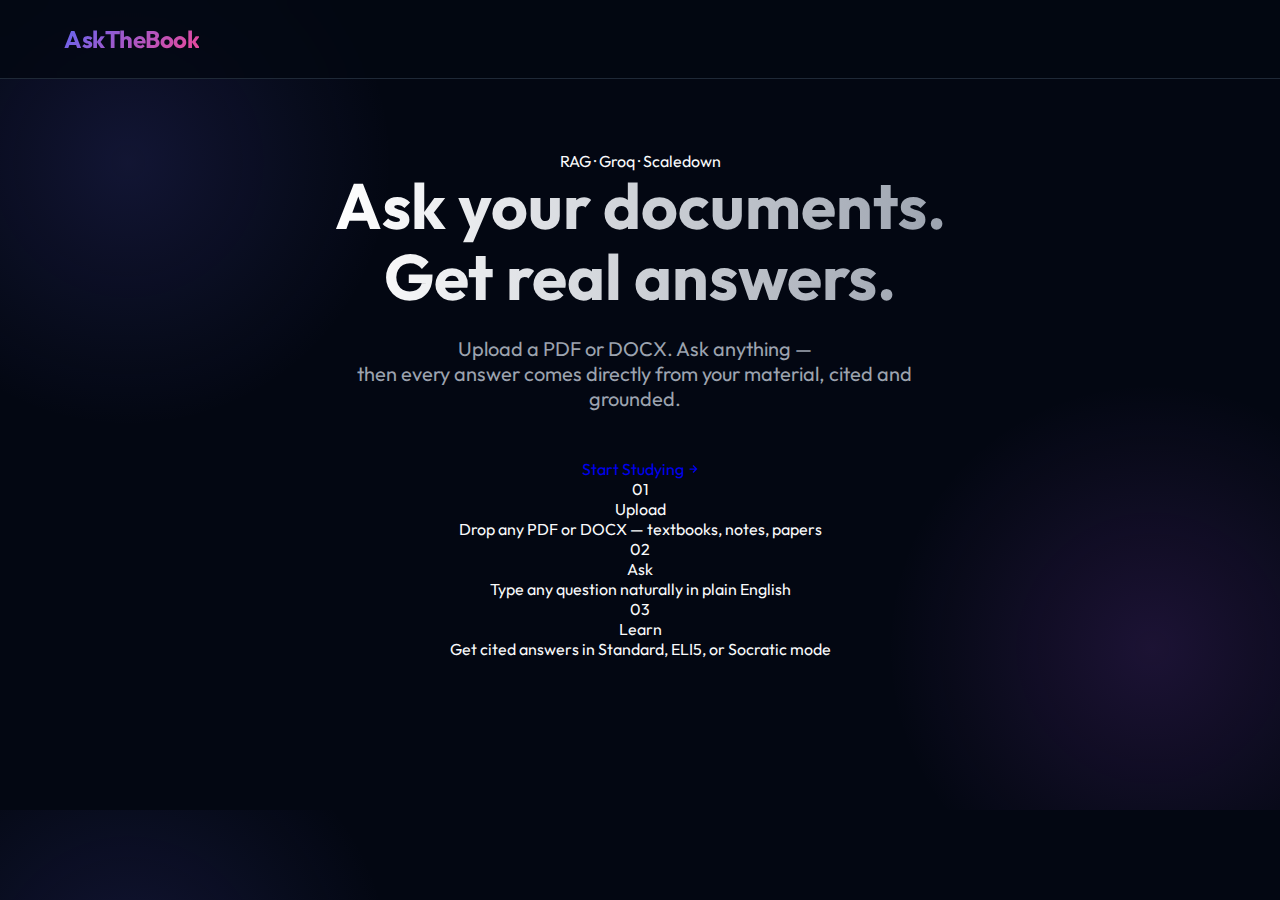
<file: frontend/index.html>
<!DOCTYPE html>
<html lang="en">

<head>
    <meta charset="UTF-8">
    <meta name="viewport" content="width=device-width, initial-scale=1.0">
    <title>AskTheBook — Your AI Study Companion</title>
    <link rel="preconnect" href="https://fonts.googleapis.com">
    <link rel="preconnect" href="https://fonts.gstatic.com" crossorigin>
    <link
        href="https://fonts.googleapis.com/css2?family=Playfair+Display:wght@400;700&family=DM+Sans:ital,wght@0,300;0,400;0,500;1,300&family=DM+Mono:wght@400;500&display=swap"
        rel="stylesheet">
    <link rel="stylesheet" href="style.css">
</head>

<body>

    <div class="glow-orb glow-orb-1"></div>
    <div class="glow-orb glow-orb-2"></div>

    <header>
        <a href="index.html" class="logo" style="text-decoration:none">
            <div class="logo-dot"></div>
            AskTheBook
        </a>
    </header>

    <!-- HERO SECTION -->

    <section class="hero" id="hero">
        <div class="hero-grid"></div>

        <div class="hero-content">

            <div class="hero-badge">
                <span class="hero-badge-dot"></span>
                RAG · Groq · Scaledown
            </div>

            <h1 class="hero-heading">
                Ask your documents.<br>
                <span class="hero-heading-em">Get real answers.</span>
            </h1>

            <p class="hero-para">
                Upload a PDF or DOCX. Ask anything —<br>
                then every answer comes directly from your material, cited and grounded.
            </p>

            <a href="app.html" class="hero-cta" style="text-decoration:none">
                <span>Start Studying</span>
                <svg width="12" height="12" viewBox="0 0 24 24" fill="none" stroke="currentColor" stroke-width="2.5">
                    <path d="M5 12h14M12 5l7 7-7 7" />
                </svg>
            </a>

            <div class="hero-steps">
                <div class="hero-step">
                    <div class="hero-step-n">01</div>
                    <div class="hero-step-title">Upload</div>
                    <div class="hero-step-desc">Drop any PDF or DOCX — textbooks, notes, papers</div>
                </div>
                <!-- Removed Separator -->
                <div class="hero-step">
                    <div class="hero-step-n">02</div>
                    <div class="hero-step-title">Ask</div>
                    <div class="hero-step-desc">Type any question naturally in plain English</div>
                </div>
                <!-- Removed Separator -->
                <div class="hero-step">
                    <div class="hero-step-n">03</div>
                    <div class="hero-step-title">Learn</div>
                    <div class="hero-step-desc">Get cited answers in Standard, ELI5, or Socratic mode</div>
                </div>
            </div>

        </div>

    </section>

    <script src="script.js"></script>
</body>

</html>
</file>
<file: frontend/style.css>
@import url('https://fonts.googleapis.com/css2?family=Outfit:wght@300;400;500;700&display=swap');

:root {
    --bg-dark: #030712;
    --bg-card: #111827;
    --primary: #6366f1;
    --primary-glow: rgba(99, 102, 241, 0.4);
    --secondary: #a855f7;
    --accent: #ec4899;
    --text-main: #f9fafb;
    --text-muted: #9ca3af;
    --border: #1f2937;
    --glass: rgba(17, 24, 39, 0.7);
}

* {
    margin: 0;
    padding: 0;
    box-sizing: border-box;
    font-family: 'Outfit', sans-serif;
}

body {
    background-color: var(--bg-dark);
    color: var(--text-main);
    overflow-x: hidden;
    background-image:
        radial-gradient(circle at 10% 20%, rgba(99, 102, 241, 0.15) 0%, transparent 20%),
        radial-gradient(circle at 90% 80%, rgba(168, 85, 247, 0.15) 0%, transparent 20%);
}

/* Animations */
@keyframes fadeIn {
    from {
        opacity: 0;
        transform: translateY(20px);
    }

    to {
        opacity: 1;
        transform: translateY(0);
    }
}

@keyframes float {
    0% {
        transform: translateY(0px);
    }

    50% {
        transform: translateY(-10px);
    }

    100% {
        transform: translateY(0px);
    }
}

/* Header */
header {
    width: 100%;
    padding: 1.5rem 5%;
    position: fixed;
    top: 0;
    z-index: 1000;
    background: rgba(3, 7, 18, 0.8);
    backdrop-filter: blur(12px);
    border-bottom: 1px solid var(--border);
    display: flex;
    justify-content: space-between;
    align-items: center;
}

.logo {
    font-size: 1.5rem;
    font-weight: 700;
    background: linear-gradient(135deg, var(--primary), var(--accent));
    -webkit-background-clip: text;
    -webkit-text-fill-color: transparent;
    letter-spacing: -0.5px;
}

/* Hero Section */
.hero {
    min-height: 90vh;
    display: flex;
    flex-direction: column;
    justify-content: center;
    align-items: center;
    text-align: center;
    padding: 0 1rem;
    position: relative;
}

.hero h1 {
    font-size: 4rem;
    line-height: 1.1;
    margin-bottom: 1.5rem;
    background: linear-gradient(to right, #fff, #9ca3af);
    -webkit-background-clip: text;
    -webkit-text-fill-color: transparent;
    animation: fadeIn 0.8s ease-out;
}

.hero p {
    font-size: 1.25rem;
    color: var(--text-muted);
    max-width: 600px;
    margin-bottom: 3rem;
    animation: fadeIn 0.8s ease-out 0.2s backwards;
}

.cta-btn {
    padding: 1rem 2.5rem;
    font-size: 1.1rem;
    font-weight: 600;
    border: none;
    border-radius: 50px;
    background: linear-gradient(135deg, var(--primary), var(--secondary));
    color: white;
    cursor: pointer;
    transition: all 0.3s ease;
    box-shadow: 0 0 20px var(--primary-glow);
    animation: fadeIn 0.8s ease-out 0.4s backwards;
}

.cta-btn:hover {
    transform: scale(1.05);
    box-shadow: 0 0 30px var(--primary-glow);
}

/* Features Features */
.features {
    display: grid;
    grid-template-columns: repeat(auto-fit, minmax(280px, 1fr));
    gap: 2rem;
    padding: 4rem 5%;
    max-width: 1200px;
    margin: 0 auto;
}

.feature-card {
    background: var(--bg-card);
    border: 1px solid var(--border);
    padding: 2rem;
    border-radius: 1rem;
    text-align: left;
    transition: all 0.3s ease;
    position: relative;
    overflow: hidden;
}

.feature-card::before {
    content: '';
    position: absolute;
    top: 0;
    left: 0;
    width: 100%;
    height: 100%;
    background: linear-gradient(45deg, transparent, rgba(255, 255, 255, 0.03));
    opacity: 0;
    transition: opacity 0.3s;
}

.feature-card:hover {
    transform: translateY(-5px);
    border-color: var(--primary);
    box-shadow: 0 10px 30px rgba(0, 0, 0, 0.5);
}

.feature-card:hover::before {
    opacity: 1;
}

.feature-icon {
    font-size: 2rem;
    margin-bottom: 1rem;
    display: inline-block;
}

/* Main App Area */
#app-interface {
    max-width: 1000px;
    margin: 2rem auto 5rem;
    padding: 0 1rem;
    display: flex;
    flex-direction: column;
    gap: 2rem;
    opacity: 0.5;
    /* Disabled look until scroll/active */
    transition: opacity 0.5s;
}

#app-interface.active {
    opacity: 1;
}

/* Upload Area */
.upload-box {
    border: 2px dashed var(--border);
    background: rgba(17, 24, 39, 0.4);
    padding: 3rem;
    border-radius: 1rem;
    text-align: center;
    cursor: pointer;
    transition: all 0.2s;
}

.upload-box:hover {
    border-color: var(--primary);
    background: rgba(99, 102, 241, 0.05);
}

/* Chat UI */
.chat-container {
    background: var(--bg-card);
    border: 1px solid var(--border);
    border-radius: 1.5rem;
    height: 600px;
    display: flex;
    flex-direction: column;
    overflow: hidden;
    position: relative;
}

.chat-header {
    background: rgba(17, 24, 39, 0.95);
    padding: 1rem;
    border-bottom: 1px solid var(--border);
    display: flex;
    gap: 0.5rem;
    justify-content: center;
    backdrop-filter: blur(5px);
}

.mode-pill {
    padding: 0.5rem 1rem;
    border-radius: 20px;
    font-size: 0.85rem;
    font-weight: 500;
    cursor: pointer;
    border: 1px solid var(--border);
    background: transparent;
    color: var(--text-muted);
    transition: all 0.2s;
}

.mode-pill.active {
    background: var(--primary);
    color: white;
    border-color: var(--primary);
}

.messages {
    flex-grow: 1;
    padding: 1.5rem;
    overflow-y: auto;
    display: flex;
    flex-direction: column;
    gap: 1.5rem;
}

.msg {
    max-width: 80%;
    padding: 1rem 1.25rem;
    border-radius: 1.25rem;
    font-size: 1rem;
    line-height: 1.6;
    animation: fadeIn 0.3s ease-out;
}

.msg.ai {
    background: #1f2937;
    color: var(--text-main);
    border-top-left-radius: 0.25rem;
    align-self: flex-start;
    border: 1px solid var(--border);
}

.msg.user {
    background: var(--primary);
    color: white;
    border-top-right-radius: 0.25rem;
    align-self: flex-end;
    box-shadow: 0 4px 15px rgba(99, 102, 241, 0.3);
}

/* Input Area */
.input-zone {
    padding: 1rem;
    background: var(--bg-card);
    border-top: 1px solid var(--border);
    display: flex;
    gap: 0.75rem;
}

input[type="text"] {
    flex-grow: 1;
    background: var(--bg-dark);
    border: 1px solid var(--border);
    padding: 1rem;
    border-radius: 50px;
    color: white;
    outline: none;
    transition: border-color 0.2s;
}

input[type="text"]:focus {
    border-color: var(--primary);
}

.send-btn {
    width: 3.5rem;
    /* fixed circle */
    height: 3.5rem;
    border-radius: 50%;
    background: var(--primary);
    border: none;
    color: white;
    display: flex;
    align-items: center;
    justify-content: center;
    cursor: pointer;
    transition: transform 0.2s;
}

.send-btn:hover {
    transform: scale(1.1) rotate(-10deg);
}

/* Spinner */
.spinner {
    width: 8px;
    height: 8px;
    background: white;
    border-radius: 50%;
    animation: pulse 1s infinite alternate;
}

@keyframes pulse {
    from {
        opacity: 0.4;
    }

    to {
        opacity: 1;
        transform: scale(1.2);
    }
}
</file>
